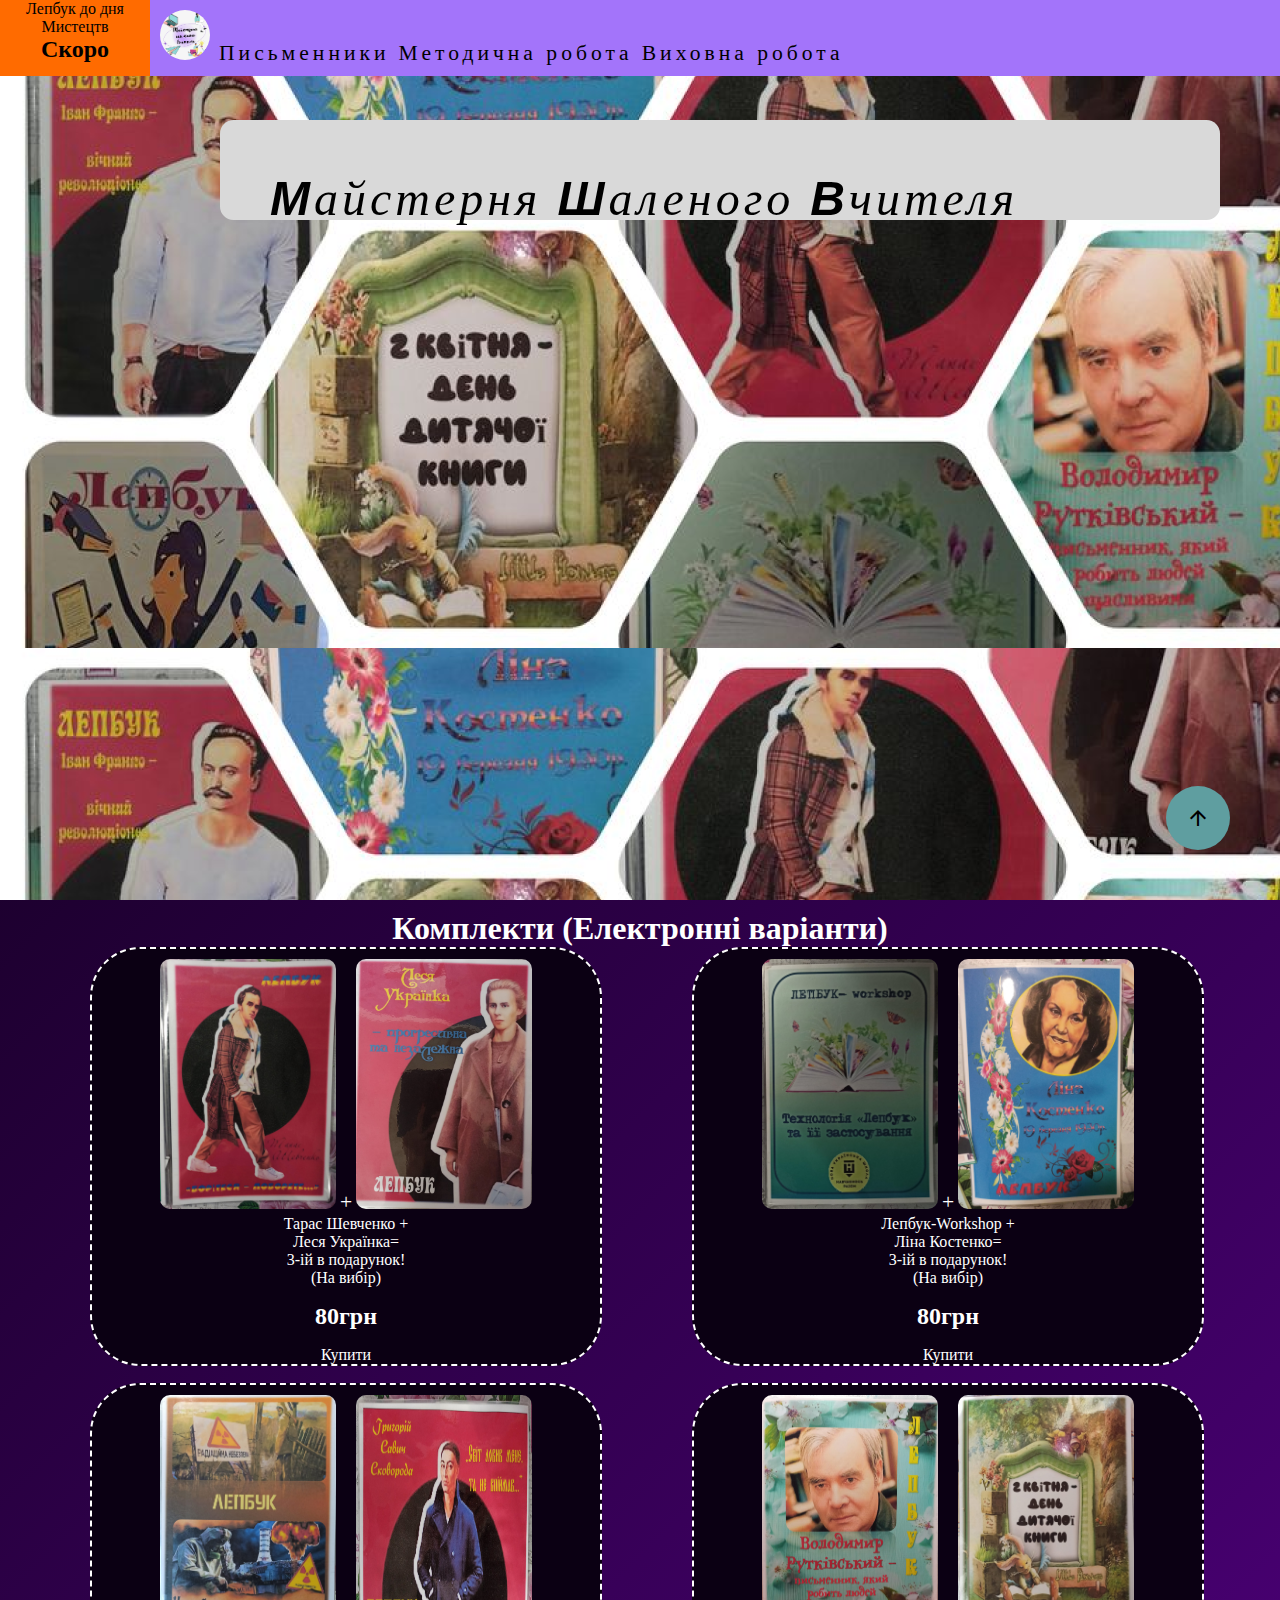
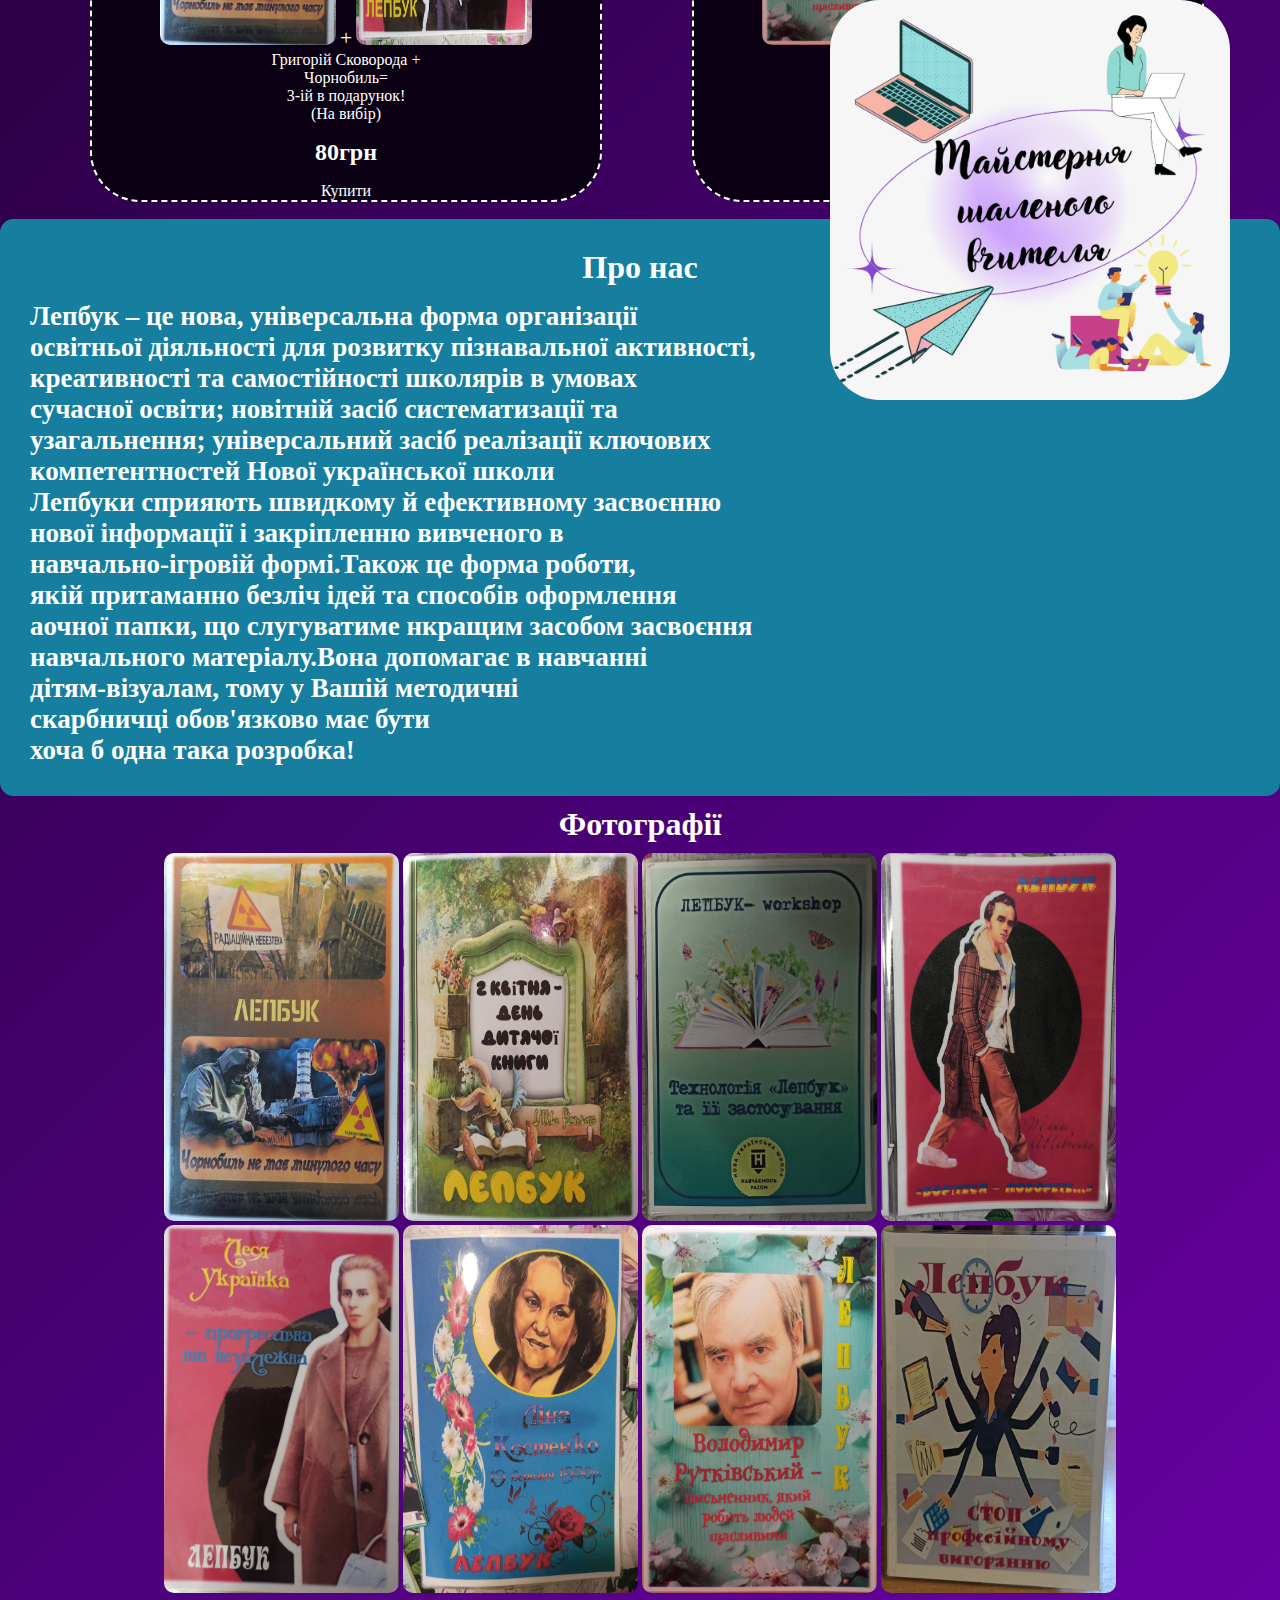
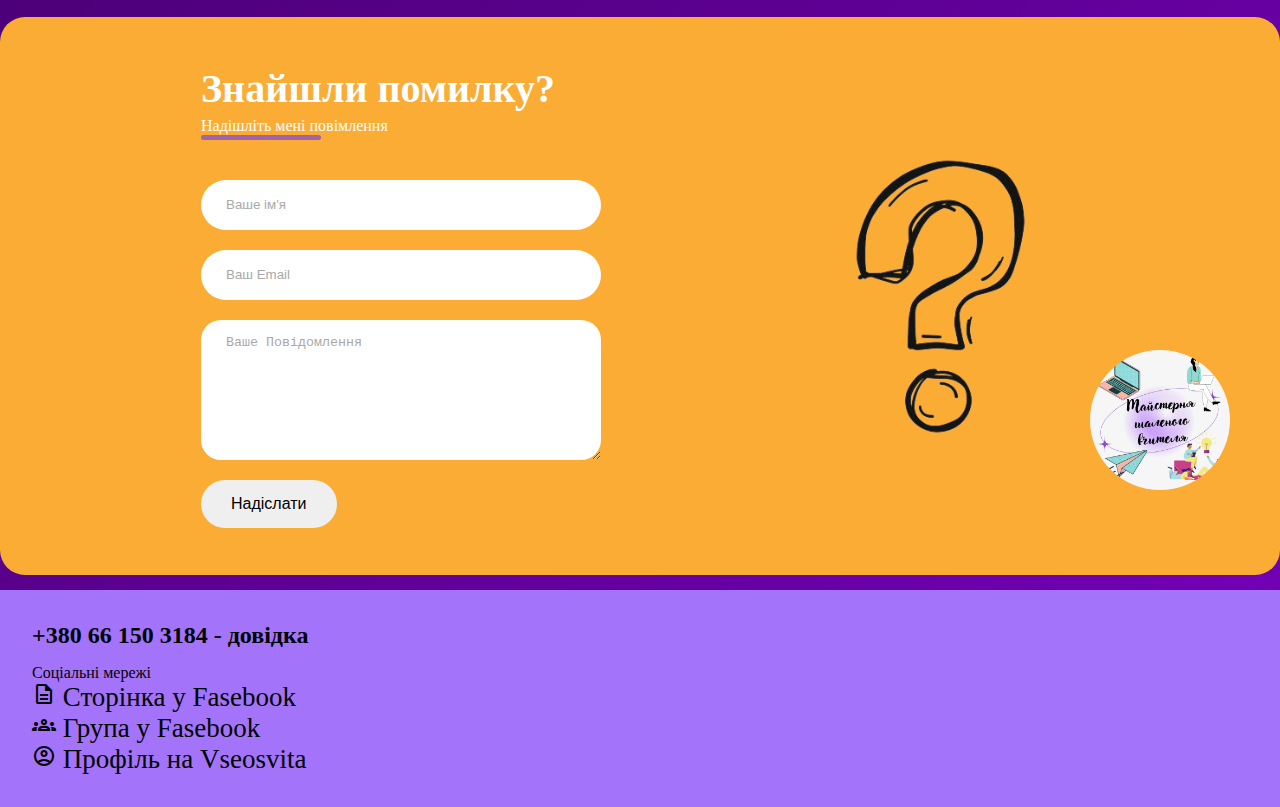
<file: index.html>
<html>
    <!-- Google Tag Manager -->
<script>(function(w,d,s,l,i){w[l]=w[l]||[];w[l].push({'gtm.start':
new Date().getTime(),event:'gtm.js'});var f=d.getElementsByTagName(s)[0],
j=d.createElement(s),dl=l!='dataLayer'?'&l='+l:'';j.async=true;j.src=
'https://www.googletagmanager.com/gtm.js?id='+i+dl;f.parentNode.insertBefore(j,f);
})(window,document,'script','dataLayer','GTM-KP8GFJQQ');</script>
<!-- End Google Tag Manager -->
    <head>
        <link rel="preconnect" href="https://fonts.googleapis.com">
        <link rel="preconnect" href="https://fonts.gstatic.com" crossorigin>
         <meta name="viewport" content="width=device-width,initial-scale=1,maximum-scale=1,user-scalable=no,shrink-to-fit=no,viewport-fit=cover">
        <link rel="icon" type="image/svg+xml" href="./images/Майстерня шаленого вчителя.png"/>
        <link rel="stylesheet" href="https://fonts.googleapis.com/css2?family=Material+Symbols+Outlined:opsz,wght,FILL,GRAD@20..48,100..700,0..1,-50..200" />
        <link href="https://fonts.googleapis.com/css2?family=Material+Symbols+Outlined:wght@100" rel="stylesheet" />
    <link rel="stylesheet" href="style.css"/>
    <title>Майстерня шаленого вчителя</title>
        <meta name="google-site-verification" content="4uIlAO5iKkplFFv2F0xi52v0I1aYgxOsculmSB-husI" />
    </head>
    <body>
        <header>
            <div class="free">
                <h2 class="googleDiskName">Безкоштовні матеріали можна завантажити  <a href="" class="files_link"> тут </a></h2>
                <button id="closeBtn" class="close"><span class="material-symbols-outlined">close</span></button>
                    </div>
            <nav>
                <div class="special">
                    <p class="special_name">
                        Лепбук до дня Мистецтв
                    </p>
                    <h2 class="special_log">
                        Скоро
                    </h2>
                 </div>
                <ul class="menu-list">
                        <img class="logo" src="./images/Майстерня шаленого вчителя.png"/>
                        <a class="list-a" href="./index2.html">Письменники</a>
                        <a class="list-a" href="./metodical.html">Методична робота</a>
                        <a class="list-a" href="./vihovna.html">Виховна робота</a>
                 </ul>
            </nav>
            <div class="setting">
            <h1 class="name"><span class="letter_name">М</span>айстерня <span class="letter_name">Ш</span>аленого <span class="letter_name">В</span>чителя</h1>
        </div>
        </header>
        <main>
            <h1 class="kompl">Комплекти (Електронні варіанти)</h1>
        <div class="sections_div">
            <section class="main_section1">
                    <img src="./images/img.jpg" alt="" class="photo">
                    <span class="znak">+</span>
                    <img src="./images/lesya_ukrainka.jpg" alt="" class="photo">
                    <p class="names">
                        Тарас Шевченко +<br>
                        Леся Українка=<br>
                        3-ій в подарунок!<br>
                        (На вибір)
                    </p>
                    <h2 class="prise">80грн</h2>
                    <details class="social">
                        <summary class="buy">Купити</summary>
                        <a href="https://www.messenger.com/t/100028421311603"><img src="./images/massanger.png" alt="massanger" class="social_set_img"></a>
                        <a href=""><img src="./images/vider.png" alt="viber" class="social_set_img"></a>
                        <a href="https://web.telegram.org/a/#2057019397"><img src="./images/telegram.png" alt="telegram" class="social_set_img"></a>
                    </details>
            </section>
            <section class="main_section2">
                    <img src="./images/workshop.jpg" alt="" class="photo">
                    <span class="znak">+</span>
                    <img src="./images/lina_kostenko.jpg" alt="" class="photo">
                    <p class="names">
                        Лепбук-Workshop +<br>
                        Ліна Костенко=<br>
                        3-ій в подарунок! <br>
                        (На вибір)
                    </p>
                    <h2 class="prise">80грн</h2>
                    <details class="social">
                        <summary class="buy">Купити</summary>
                        <a href="https://www.messenger.com/t/100028421311603"><img src="./images/massanger.png" alt="massanger" class="social_set_img"></a>
                        <a href=""><img src="./images/vider.png" alt="viber" class="social_set_img"></a>
                        <a href="https://web.telegram.org/a/#2057019397"><img src="./images/telegram.png" alt="telegram" class="social_set_img"></a>
                    </details>
            </section>
            
            <section class="main_section3">

                    <img src="./images/chornobyl.jpg" alt="" class="photo">
                    <span class="znak">+</span>
                    <img src="./images/skovoroda1.jpg" alt="" class="photo">
                    <p class="names">
                        Григорій Сковорода +<br>
                        Чорнобиль=<br>
                        3-ій в подарунок! <br>
                        (На вибір)
                    </p>
                    <h2 class="prise">80грн</h2>
                    <details class="social">
                        <summary class="buy">Купити</summary>
                        <a href="https://www.messenger.com/t/100028421311603"><img src="./images/massanger.png" alt="massanger" class="social_set_img"></a>
                        <a href=""><img src="./images/vider.png" alt="viber" class="social_set_img"></a>
                        <a href="https://web.telegram.org/a/#2057019397"><img src="./images/telegram.png" alt="telegram" class="social_set_img"></a>
                    </details>
            </section>
            <section class="main_section4">
                    <img src="./images/rutkivskiy1.jpg" alt="" class="photo">
                    <span class="znak">+</span>
                    <img src="./images/den_knigi.jpg" alt="" class="photo">
                    <p class="names">
                        Володимир Рутківський +<br>
                        2 квітня день дитячої книги=<br>
                        3-ій в подарунок! <br>
                        (На вибір)
                    </p>
                    <h2 class="prise">80грн</h2>
                    <details class="social">
                        <summary class="buy">Купити</summary>
                        <a href="https://www.messenger.com/t/100028421311603"><img src="./images/massanger.png" alt="massanger" class="social_set_img"></a>
                        <a href=""><img src="./images/vider.png" alt="viber" class="social_set_img"></a>
                        <a href="https://web.telegram.org/a/#2057019397"><img src="./images/telegram.png" alt="telegram" class="social_set_img"></a>
                    </details>
            </section>
            </div>
            <div class="pro_nas">
                <h2 class="name_opys">Про нас</h2>
                <p class="opys">
                    Лепбук – це нова, універсальна форма організації<br> 
                    освітньої діяльності для розвитку пізнавальної активності,<br>
                    креативності та самостійності школярів  в умовах<br>  
                    сучасної освіти; новітній засіб систематизації та<br>
                    узагальнення; універсальний засіб реалізації ключових<br>
                    компетентностей Нової української школи<br> 
                    Лепбуки сприяють швидкому й ефективному засвоєнню<br>
                    нової інформації і закріпленню вивченого в <br>
                    навчально-ігровій формі.Також це форма роботи,<br>
                    якій притаманно безліч ідей та способів оформлення<br>
                    аочної папки, що слугуватиме нкращим засобом засвоєння<br>
                    навчального матеріалу.Вона допомагає в навчанні<br>
                    дітям-візуалам, тому у Вашій методичні<br>
                    скарбничці обов'язково має бути<br>
                    хоча б одна така розробка!
                </p>
                <div class="img_setting">
                <img src="./images/Майстерня шаленого вчителя.png" alt="" class="main">
            </div>
            </div>
            <h1 class="imageses">Фотографії</h1>
            <div class="images_main">
                <section class="cont_im">
                <img src="./images/chornobyl.jpg" alt="" class="main_images">
                <img src="./images/den_knigi.jpg" alt="" class="main_images">
                <img src="./images/workshop.jpg" alt="" class="main_images">
                <img src="./images/img.jpg" alt="" class="main_images">
            </section>
            <section class="cont_im">
                <img src="./images/lesya_ukrainka.jpg" alt="" class="main_images">
                <img src="./images/lina_kostenko.jpg" alt="" class="main_images">
                <img src="./images/rutkivskiy1.jpg" alt="" class="main_images">
                <img src="./images/vigoranya.jpg" alt="" class="main_images">
            </section>
            </div>
            </div>
            <div class="contact-container">
                <form action="https://api.web3forms.com/submit" method="POST" class="contact-left">
                    <div class="contact-left-title">
                        <h2 class="form-name-left">Знайшли помилку?</h2>
                        <p class="opys-formy">Надішліть мені повімлення</p>
                        <hr>
                    </div>
                    <input type="hidden" name="access_key" value="94c3b298-ef5c-4648-a5b8-a9660bb0792f">
                    <input type="text" name="name" placeholder="Ваше ім'я" class="contact-inputs" required>
                    <input type="email" name="email" placeholder="Ваш Email" class="contact-inputs" required>
                    <textarea name="massage" placeholder="Ваше Повідомлення" class="contact-inputs" required></textarea>
                    <button class="submit" type="submit">Надіслати</button>
                </form>
                <div class="contact-right">
                    <img src="./images/qwestion.png" alt="" class="qwestion">
                </div>
            </div>
            <button class="goToTop" onclick="scrollToTop()"><span class="material-symbols-outlined">arrow_upward</span></button>
        </main>
        <footer>
            <h2 class="tel">+380 66 150 3184 - довідка</h2>
            <p class="soc_merezi">Соціальні мережі</p>
            <a href="https://www.facebook.com/profile.php?id=100028421311603" class="my_social"><span class="material-symbols-outlined">
                description
                </span> Сторінка у Fasebook</a><br>
            <a href="https://www.facebook.com/groups/251588366951537" class="my_social"><span class="material-symbols-outlined">
                groups
                </span> Група у Fasebook</a><br>
            <a href="https://vseosvita.ua/user/id50822" class="my_social"><span class="material-symbols-outlined">
                account_circle
                </span> Профіль на Vseosvita</a>
                <img src="./images/Майстерня шаленого вчителя.png" alt="" class="footer_logo_image">
        </footer>
        <script src="./totop.js"></script>
        <script src="./new.js"></script>
    </body>
</html>
</file>
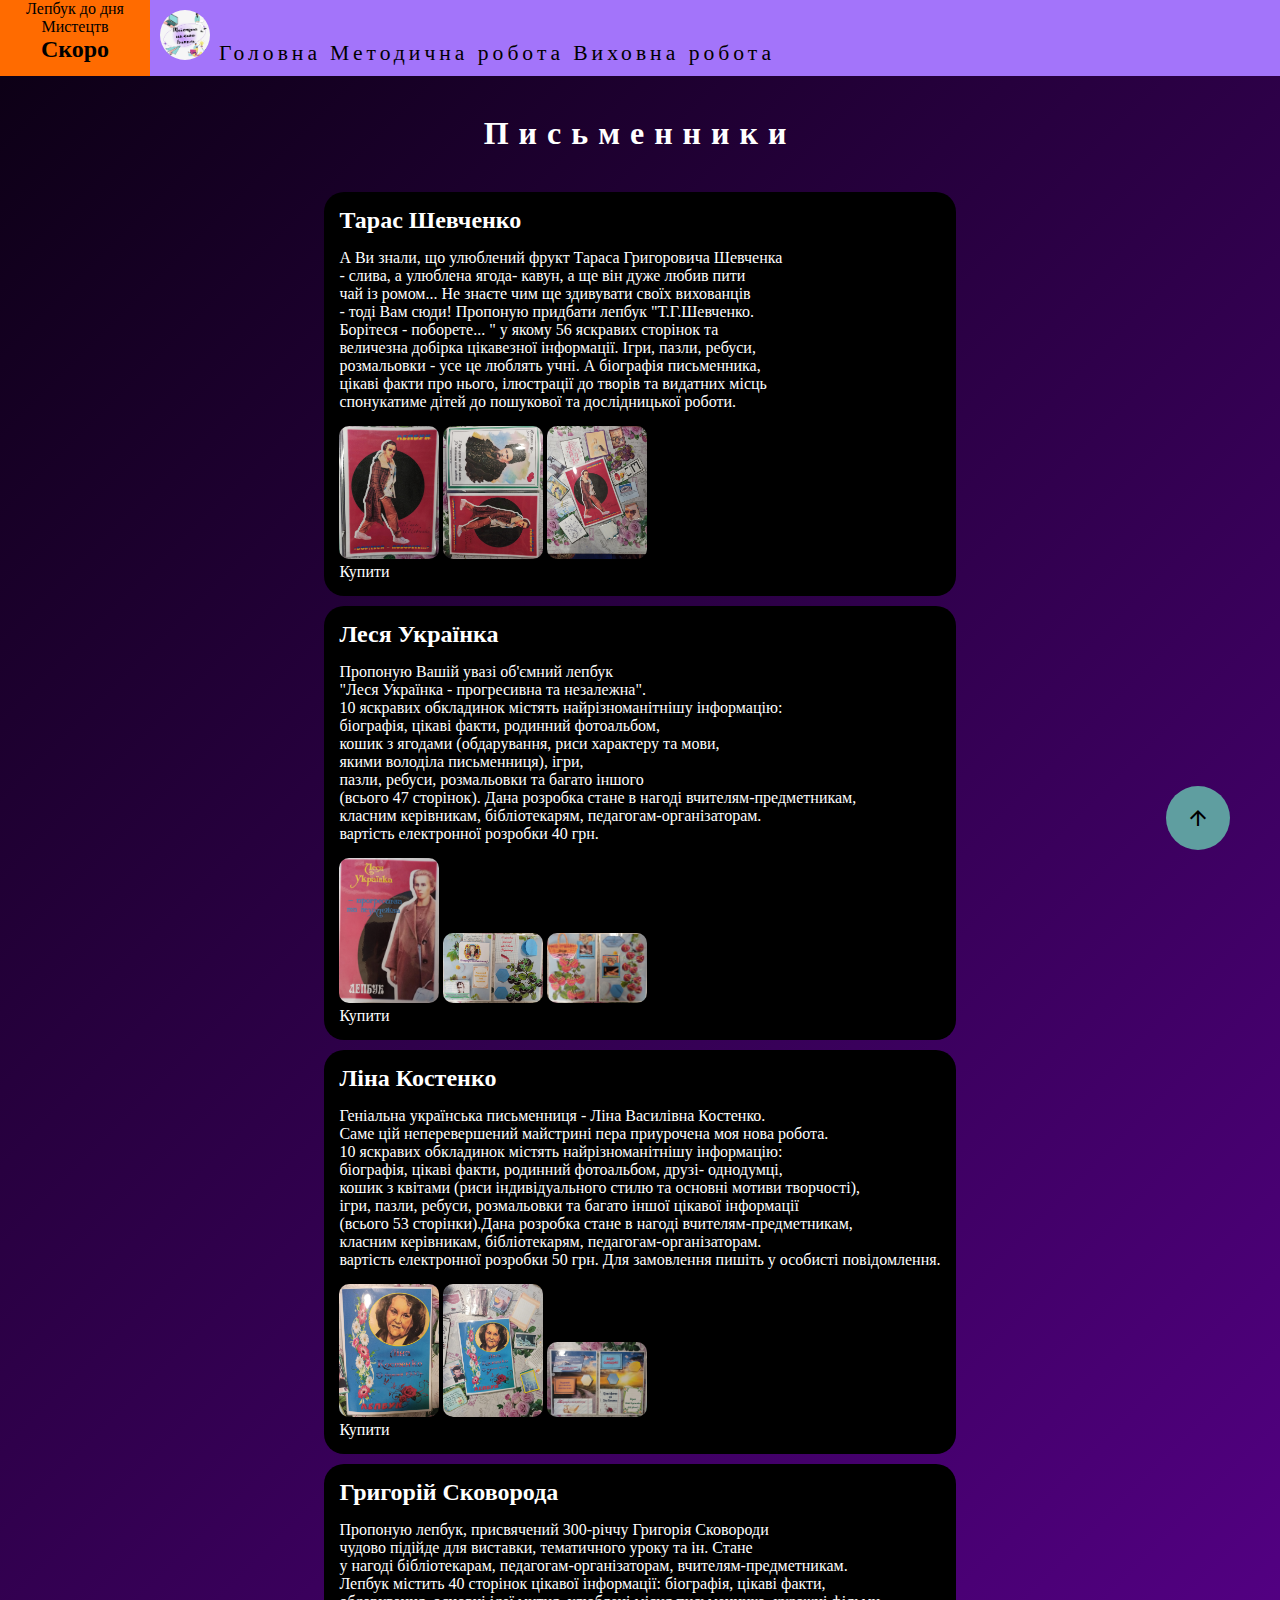
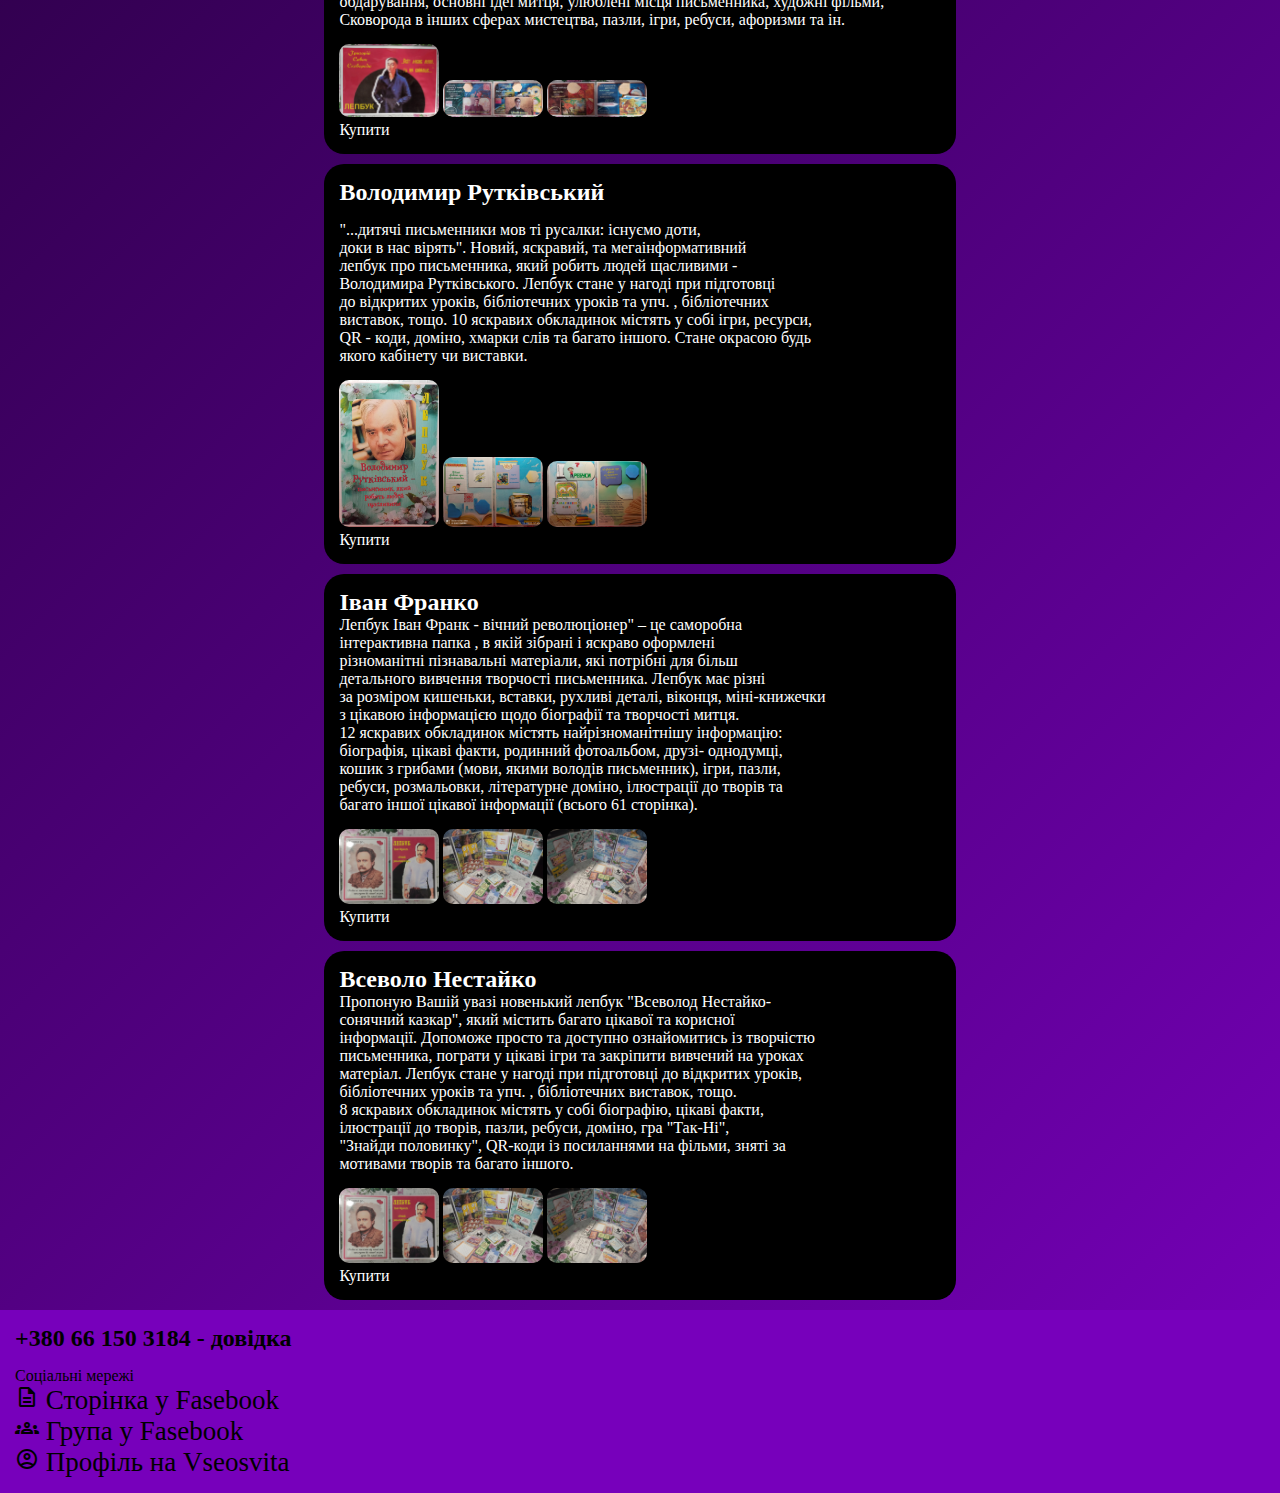
<file: index2.html>
<html>
    <head>
    <link rel="stylesheet" href="style2.css">
    <link rel="preconnect" href="https://fonts.googleapis.com">
<link rel="preconnect" href="https://fonts.gstatic.com" crossorigin>
         <meta name="viewport" content="width=device-width,initial-scale=1,maximum-scale=1,user-scalable=no,shrink-to-fit=no,viewport-fit=cover">
<link href="https://fonts.googleapis.com/css2?family=Advent+Pro:ital,wght@0,100..900;1,100..900&display=swap" rel="stylesheet">
<title>Письменники</title>
<link rel="icon" type="image/svg+xml" href="./images/Майстерня шаленого вчителя.png">
<link rel="stylesheet" href="https://fonts.googleapis.com/css2?family=Material+Symbols+Outlined:opsz,wght,FILL,GRAD@20..48,100..700,0..1,-50..200" />
</head>
<body>
    <header>
        <div class="free">
            <h2 class="googleDiskName">Безкоштовні матеріали можна завантажити  <a href="" class="files_link"> тут </a></h2>
            <button id="closeBtn" class="close"><span class="material-symbols-outlined">close</span></button>
                </div>
                    <nav>
                        <div class="special">
                            <p class="special_name">
                                Лепбук до дня Мистецтв
                            </p>
                            <h2 class="special_log">
                                Скоро
                            </h2>
                         </div>
                        <ul class="menu-list">
                                <img class="logo" src="./images/Майстерня шаленого вчителя.png"/>
                                <a class="list-a" href="./index.html">Головна</a>
                                <a class="list-a" href="./metodical.html">Методична робота</a>
                                <a class="list-a" href="./vihovna.html">Виховна робота</a>
                         </ul>
                        </nav>
    </header>
    <h1 class="name">Письменники</h1>
    <main>
        <div class="all_content">
            <section class="taras_schevchenko">
                <article class="all_articles">
                    <h2 class="names__writers">Тарас Шевченко</h2>
                    <p class="opys_lepbuka">
                        А Ви знали, що улюблений фрукт Тараса Григоровича Шевченка<br>
                         - слива, а улюблена ягода- кавун, а ще він дуже любив пити<br>
                        чай із ромом... 
                        Не знаєте чим ще здивувати своїх вихованців<br>
                        - тоді Вам сюди!  Пропоную придбати лепбук "Т.Г.Шевченко. <br>
                        Борітеся - поборете... "  у якому 56 яскравих сторінок та<br>
                        величезна добірка цікавезної  інформації. Ігри, пазли, ребуси,<br>
                        розмальовки - усе це люблять учні. А біографія письменника, <br>
                        цікаві факти про нього, ілюстрації до творів та видатних місць<br>
                        спонукатиме дітей до пошукової та дослідницької роботи. 
                    </p>
                    <img src="./images/img.jpg" alt="" class="posts_img">
                    <img src="./images/img2.jpg" alt="" class="posts_img">
                    <img src="./images/img3.jpg" alt="" class="posts_img">
                    <details class="social">
                        <summary class="buy">Купити</summary>
                        <a href="https://www.messenger.com/t/100028421311603"><img src="./images/massanger.png" alt="massanger" class="social_set_img"></a>
                        <a href=""><img src="./images/vider.png" alt="viber" class="social_set_img"></a>
                        <a href="https://web.telegram.org/a/#2057019397"><img src="./images/telegram.png" alt="telegram" class="social_set_img"></a>
                    </details>
                </article>
            </section>
          <section class="lesya_ukrainka">
                <article class="all_articles">
                    <h2 class="names__writers">Леся Українка</h2>
                    <p class="opys_lepbuka">
                    Пропоную Вашій увазі об'ємний лепбук<br> "Леся Українка - прогресивна та незалежна". <br> 10 яскравих обкладинок містять найрізноманітнішу інформацію: 
                    <br> біографія, цікаві факти, родинний фотоальбом,<br>
                     кошик з ягодами (обдарування, риси характеру та мови,<br> якими володіла письменниця), ігри, <br>
                     пазли, ребуси, розмальовки та багато іншого<br> (всього 47 сторінок).
                    Дана розробка стане в нагоді вчителям-предметникам, <br>
                    класним керівникам, бібліотекарям, педагогам-організаторам. <br>
                    вартість електронної розробки 40 грн.
                    </p>
                    <img src="./images/lesya_ukrainka.jpg" alt="" class="posts_img">
                    <img src="./images/lesya_ukrainka2.jpg" alt="" class="posts_img">
                    <img src="./images/lesya_ukrainka3.jpg" alt="" class="posts_img">
                    <details class="social">
                        <summary class="buy">Купити</summary>
                        <a href="https://www.messenger.com/t/100028421311603"><img src="./images/massanger.png" alt="massanger" class="social_set_img"></a>
                        <a href=""><img src="./images/vider.png" alt="viber" class="social_set_img"></a>
                        <a href="https://web.telegram.org/a/#2057019397"><img src="./images/telegram.png" alt="telegram" class="social_set_img"></a>
                    </details>
                </article>
            </section>
            <section class="lina_kostenko">
                <article class="all_articles">
                    <h2 class="names__writers">Ліна Костенко</h2>
                    <p class="opys_lepbuka">
                        Геніальна українська письменниця - Ліна Василівна Костенко. <br>  
                        Саме цій неперевершений майстрині пера приурочена моя нова робота. <br>
                        10 яскравих обкладинок містять найрізноманітнішу інформацію: <br>
                        біографія, цікаві факти, родинний фотоальбом, друзі- однодумці,<br>
                        кошик з квітами (риси індивідуального стилю та основні мотиви творчості),<br>
                         ігри, пазли, ребуси, розмальовки та багато іншої цікавої інформації<br>
                        (всього 53 сторінки).Дана розробка стане в нагоді вчителям-предметникам,<br>
                         класним керівникам, бібліотекарям, педагогам-організаторам. <br>
                        вартість електронної розробки 50 грн. Для замовлення пишіть у особисті повідомлення.
                    </p>
                    <img src="./images/lina_kostenko.jpg" alt="" class="posts_img">
                    <img src="./images/lina_kostenko2.jpg" alt="" class="posts_img">
                    <img src="./images/lina_kostenko3.jpg" alt="" class="posts_img">
                    <details class="social">
                        <summary class="buy">Купити</summary>
                        <a href="https://www.messenger.com/t/100028421311603"><img src="./images/massanger.png" alt="massanger" class="social_set_img"></a>
                        <a href=""><img src="./images/vider.png" alt="viber" class="social_set_img"></a>
                        <a href="https://web.telegram.org/a/#2057019397"><img src="./images/telegram.png" alt="telegram" class="social_set_img"></a>
                    </details>
                </article>
            </section>
            <section class="grigoriy_skovorosa">
                <article class="all_articles">
                    <h2 class="names__writers">Григорій Сковорода</h2>
                    <p class="opys_lepbuka">
                        Пропоную лепбук, присвячений 300-річчу Григорія Сковороди<br>
                        чудово підійде для виставки, тематичного уроку та ін. Стане<br>
                        у нагоді бібліотекарам, педагогам-організаторам, вчителям-предметникам. <br>
                        Лепбук містить 40 сторінок цікавої інформації: біографія, цікаві факти,<br>
                        обдарування, основні ідеї митця, улюблені місця письменника, художні фільми,<br>
                        Сковорода в інших сферах мистецтва, пазли, ігри, ребуси, афоризми та ін.
                    </p> 
                    <img src="./images/skovoroda1.jpg" alt="" class="posts_img">
                    <img src="./images/skovoroda2.jpg" alt="" class="posts_img">
                    <img src="./images/skovoroda3.jpg" alt="" class="posts_img">
                    <details class="social">
                        <summary class="buy">Купити</summary>
                        <a href="https://www.messenger.com/t/100028421311603"><img src="./images/massanger.png" alt="massanger" class="social_set_img"></a>
                        <a href=""><img src="./images/vider.png" alt="viber" class="social_set_img"></a>
                        <a href="https://web.telegram.org/a/#2057019397"><img src="./images/telegram.png" alt="telegram" class="social_set_img"></a>
                    </details>
                </article>
            </section>
            <section class="volodimir_rutkivskiy">
                <article class="all_articles">
                    <h2 class="names__writers">Володимир Рутківський</h2>
                    <p class="opys_lepbuka">
                        "...дитячі письменники мов ті русалки: існуємо доти,<br>
                        доки в нас вірять". Новий, яскравий, та мегаінформативний<br>
                        лепбук про письменника, який робить людей щасливими - <br>
                        Володимира Рутківського. Лепбук стане у нагоді при підготовці<br>
                        до відкритих уроків, бібліотечних уроків та упч. , бібліотечних<br>
                        виставок, тощо. 10 яскравих обкладинок містять у собі ігри, ресурси,<br>
                        QR - коди, доміно, хмарки слів та багато іншого. Стане окрасою будь<br>
                        якого кабінету чи виставки.
                    </p>
                    <img src="./images/rutkivskiy1.jpg" alt="" class="posts_img">
                    <img src="./images/rutkivskiy2.jpg" alt="" class="posts_img">
                    <img src="./images/rutkivskiy3.jpg" alt="" class="posts_img">
                    <details class="social">
                        <summary class="buy">Купити</summary>
                        <a href="https://www.messenger.com/t/100028421311603"><img src="./images/massanger.png" alt="massanger" class="social_set_img"></a>
                        <a href=""><img src="./images/vider.png" alt="viber" class="social_set_img"></a>
                        <a href="https://web.telegram.org/a/#2057019397"><img src="./images/telegram.png" alt="telegram" class="social_set_img"></a>
                    </details>
                </article>
            </section>
            <section class="iivan_franko">
                <article class="all_articles">
                    <h2 class="name__writers">Іван Франко</h2>
                    <p class="opys_lepbuka">
                        Лепбук Іван Франк - вічний революціонер" – це саморобна<br>
                        інтерактивна папка , в якій зібрані і яскраво оформлені<br>
                        різноманітні пізнавальні матеріали, які потрібні для більш<br>
                        детального вивчення творчості письменника. Лепбук має різні<br>
                        за розміром кишеньки, вставки, рухливі деталі, віконця, міні-книжечки<br>
                        з цікавою інформацією щодо біографії та творчості митця. <br>
                        12 яскравих обкладинок містять найрізноманітнішу інформацію: <br>
                        біографія, цікаві факти, родинний фотоальбом, друзі- однодумці,<br>
                        кошик з грибами (мови, якими володів письменник), ігри, пазли,<br>
                        ребуси, розмальовки, літературне доміно, ілюстрації до творів та<br>
                        багато іншої цікавої інформації (всього 61 сторінка).
                    </p>
                    <img src="./images/franko1.jpg" alt="" class="posts_img">
                    <img src="./images/franko2.jpg" alt="" class="posts_img">
                    <img src="./images/franko3.jpg" alt="" class="posts_img">
                    <details class="social">
                        <summary class="buy">Купити</summary>
                        <a href="https://www.messenger.com/t/100028421311603"><img src="./images/massanger.png" alt="massanger" class="social_set_img"></a>
                        <a href=""><img src="./images/vider.png" alt="viber" class="social_set_img"></a>
                        <a href="https://web.telegram.org/a/#2057019397"><img src="./images/telegram.png" alt="telegram" class="social_set_img"></a>
                    </details>
                </article>
            </section>
            <section class="vsevolod_nestayko">
                <article class="all_articles">
                    <h2 class="name__writers">Всеволо Нестайко</h2>
                    <p class="opys_lepbuka">
                        Пропоную Вашій увазі новенький лепбук "Всеволод Нестайко- <br>
                        сонячний казкар", який містить багато цікавої та корисної<br>
                        інформації. Допоможе просто та доступно ознайомитись із творчістю<br>
                        письменника, пограти у цікаві ігри та закріпити вивчений на уроках<br>
                        матеріал.  Лепбук стане у нагоді при підготовці до відкритих уроків,<br>
                        бібліотечних уроків та упч. , бібліотечних виставок, тощо. <br>
                        8 яскравих обкладинок містять у собі біографію, цікаві факти,<br>
                        ілюстрації до творів, пазли, ребуси, доміно, гра "Так-Ні", <br>
                        "Знайди половинку", QR-коди із посиланнями на фільми, зняті за<br>
                        мотивами творів та багато іншого.
                    </p>
                    <img src="./images/franko1.jpg" alt="" class="posts_img">
                    <img src="./images/franko2.jpg" alt="" class="posts_img">
                    <img src="./images/franko3.jpg" alt="" class="posts_img">
                    <details class="social">
                        <summary class="buy">Купити</summary>
                        <a href="https://www.messenger.com/t/100028421311603"><img src="./images/massanger.png" alt="massanger" class="social_set_img"></a>
                        <a href=""><img src="./images/vider.png" alt="viber" class="social_set_img"></a>
                        <a href="https://web.telegram.org/a/#2057019397"><img src="./images/telegram.png" alt="telegram" class="social_set_img"></a>
                    </details>
                </article>
            </section>
        </div>
        <button class="goToTop" onclick="scrollToTop()"><span class="material-symbols-outlined">arrow_upward</span></button>
    </main>
    <footer>
        <h2 class="tel">+380 66 150 3184 - довідка</h2>
        <p class="soc_merezi">Соціальні мережі</p>
        <a href="https://www.facebook.com/profile.php?id=100028421311603" class="my_social"><span class="material-symbols-outlined">
            description
            </span> Сторінка у Fasebook</a><br>
        <a href="https://www.facebook.com/groups/251588366951537" class="my_social"><span class="material-symbols-outlined">
            groups
            </span> Група у Fasebook</a><br>
        <a href="https://vseosvita.ua/user/id50822" class="my_social"><span class="material-symbols-outlined">
            account_circle
            </span> Профіль на Vseosvita</a>
    </footer>
    <script src="./new.js"></script>
    <script src="./totop.js"></script>
</body>
</html>
</file>
<file: style.css>
*{
    box-sizing: border-box;
    margin: 0;
    padding: 0;
}

body{
    background-image: linear-gradient(135deg, #0b0013 0%, #7700bb 100%);
    margin: 0;
}

nav{
    position: absolute;
    display: flex;
    width: 100%;
    top: 0;
    background-color: #A374FA;
    text-align: right;
}
.logo{
    height: 50px;
    width: 50px;
    border-radius: 40px;
    transition: 0.2s linear;
}

.logo:hover{
    height: 75px;
    width: 75px;
    transition: 0.2s linear;
}
.menu-list {
    list-style-type: none;
    margin: 0;
    padding: 0;
    background-color:transparent;
    padding: 10px;
}

.menu-list li {
    display: inline-block;
    position: relative;
}

.menu-list li a {
    color: #fff;
}
.menu-list li {
    display: inline-block;
    position: relative;
}

.menu-list li a {
    color: #fff;
    text-decoration: none;
    padding: 10px 20px;
    transition: background-color 0.3s ease;
}

.list-a{
    text-decoration: none;
    font-size: 1.35rem;
    color: rgb(0,0,0);
    transition: 0.3s;
    letter-spacing: 4px;
    margin-left: 5px;
}


.list-a:hover{
    font-size: 23.8px;
    transition: 0.3s ;
    text-decoration: underline;
}

.name{
    position: absolute;
    letter-spacing: .25rem;
    width: 1000px;
    height: 62px;
    left: 220px;
    top: 120px;

    font-family: 'Inter';
    font-style: italic;
    font-weight: 100;
    font-size: 48px;
    line-height: 58px;

    color: #000000;
    background-color: #D9D9D9;
    border-radius: 13.5px;
    padding: 50px;
}

.name::selection{
    color: yellow;
}

.letter_name::selection{
    color: red;
}

.opys{
    font-size: 27px;
    align-items: center;
    color: white;
    font-weight: 600;
}

main{
    color: #fff;
}

header{
    background-image: url(./images/image_header1.png);
    height: 100vh;
    width: 100%;
}


.letter_name{
    font-family: "Advent Pro", sans-serif;
    font-optical-sizing: auto;
    font-weight: weight;
    font-style: italic;
    font-variation-settings:
      "wdth" 100;
    color: black;
    font-weight: bold;
}


::-webkit-scrollbar{
    width: 12px;
}

::-webkit-scrollbar-thumb{
    background: linear-gradient(transparent,#A374FA);
    border-radius: 6px;
}

::-webkit-scrollbar-thumb:hover{
    background: linear-gradient(transparent,black);
}

.special{
    width: 150px;
    background-color: #FF6B00;
    text-align: center;
}

.special_log{
    transition: 0.3s linear;
    text-align: center;
}

.special_log:hover{
    border-bottom: 2px solid white;
    color: white;
    transition: 0.5s linear;
    width: 70px;
    text-align: center;
    margin-left: 40px;
}

.kompl{
    text-align: center;
    margin-top: 10px;
}

.main_section1{
    align-items: center;
    width: 40%;
    text-align: center;
    margin-bottom: 17px;
}

.buy.summary {
    display: flex;
    background-color: #C4C4C4;
    border-radius: 17px;
    cursor: pointer;
    width: 80px;
    justify-content: center;
    align-items: center;
    padding: .50rem;
    font-size: 24px;
}

.buy::marker {
    content: none;
}
 
summary{
    cursor: pointer;
}

.main_section2{
    text-align: center;
    margin-bottom: 17px;
    width: 40%;
    align-items: center;
}

.photo{
    height: 250px;
    width: 176px;
    border-radius: 10px;
    margin-top: 10px;
}

.main_section3{
    text-align: center;
    width: 40%;
    margin-bottom: 17px;
    align-items: center;
}

.main_section4{
    text-align: center;
    margin-bottom: 17px;
    width: 40%;
    align-items: center;
}

.znak{
    font-family: cursive;
    font-size: 1.35rem;
}

.social_set_img{
    height: 40px;
    width: 40px;
    transition: 0.3s;
}

.main{
    position: absolute;
    top: 1600px;
    right: 50px;
    height: 400px;
    width: 400px;
    transition: 0.3s;
    border-radius: 50px;
}

.pro_nas{
    background-color: #167E9E;
    padding: 30px;
    border-radius: 13.5px;
}

.name_opys{
    text-align: center;
    font-size: 2rem;
    margin-bottom: 15px;
}

.main_images{
    height: 368px;
    width: 235px;
    justify-self: center;
    border-radius: 10px;
}

.images_main{
    display: flex;
    flex-wrap: wrap;
    justify-content: center;
}

.imageses{
    text-align: center;
    margin-top: 10px;
    margin-bottom: 10px;
}

.cont_im{
    gap: 20px;
}

.social_set_img:hover{
    transition: 0.3s;
    transform: rotate(-45deg);
}

.names{
    transition: 0.34s;
}

.names:hover{
    transition: 0.34s;
    font-size: 25px;
    font-style: italic;
}

.contact-container{
    background-color: #FBAC35;
    display: flex;
    align-items: center;
    justify-content: space-evenly;
    height: 558px;
    width: 100%;
    border-radius: 25px;
    margin-top: 20px
}

.contact-left{
    display: flex;
    flex-direction: column;
    align-items: start;
    gap: 20px;
}

.contact-left-title .form-name-left{
    font-weight: 600;
    font-size: 40px;
    margin-bottom: 5px;
}

.contact-left-title hr{
    border: none;
    width: 120px;
    height: 5px;
    background-color: #a363aa;
    border-radius: 10px;
    margin-bottom: 20px;
}

.contact-inputs{
    width: 400px;
    height: 50px;
    border: none;
    outline: none;
    padding-left: 25px;
    font-weight: 500;
    color: #666;
    border-radius: 50px;
}

.contact-left textarea{
    height: 140px;
    padding-top: 15px;
    border-radius: 20px;
}

.contact-inputs:focus{
    border: 2px solid #ff994f;
}

.contact-inputs::placeholder{
    transition: 0.2s;
    color: #a9a9a9;
}


.contact-left .submit{
    display: flex;
    align-items: center;
    padding: 15px 30px;
    font-size: 16px;
    color: #000000;
    border: none;
    gap: 10px;
    border-radius: 50px;
    cursor: pointer;
}

@media (max-width: 800px) {
    .contact-inputs{
        width: 80vw;
    }

    .contact-right{
        display: none;
    }

    .main{
        display: none;
    }
}

footer{
    background-color: #A374FA;
    margin-top: 15px;
    padding: 2rem;
}

.footer_logo_image{
    position: absolute;
    top: 3550px;
    right: 50px;
    height: 140px;
    width: 140px;
    border-radius: 100%;
}


.soc_merezi{
    margin-top: 15px;
}

.footer_social{
    height: 74px;
    width: 74px;
    border-radius: 10px;
}

.my_social{
    text-decoration: none;
    font-size: 27px;
    color: #000000;
    transition: 0.2s;
    
}

.my_social:hover{
    transition: 0.2s;
    text-decoration: underline;
    font-size: 30px;
}

.my_social:focus{
    color: #fff;
}

.sections_div{
    display: flex;
    align-items: center;
    flex-wrap: wrap;
}

.prise{
    margin-top: 1rem;
    margin-bottom: 1rem;
}

.free{
    position: fixed;
    display: flex;
    top: 0;
    background-color: lightblue;
    width: 100%;
    height: 50px;
}

.close{
    display: flex;
    align-items: center;
    justify-content: flex-end;
    width: 50%;
    cursor: pointer;
    border: none;
    outline: none;
    background: transparent;
}

.googleDiskName{
    width: 50%;
    display: flex;
    align-items: center;
}

.files_link{
    margin-left: 5px;
}

.goToTop{
    position: fixed;
    bottom: 50px;
    right: 50px;
    padding: 20px;
    border-radius: 100%;
    border: none;
    outline: none;
    background-color: cadetblue;
    cursor: pointer;
    transition: 0.2s;
}

.goToTop:focus{
    border: 2px solid black;
}

.goToTop:hover{
    transition: 0.2s;
    padding: 25px;
}

.main_section1 , .main_section2 , .main_section3 , .main_section4{
    border: 2px dashed white;
    background: #0b0013;
    border-radius: 50px;
    margin-left: 90px;
}
</file>
<file: style2.css>
*{
    box-sizing: border-box;
    margin: 0;
    padding: 0;
}

:root{
    --light: #fff;
    --dark: #000;
    --size: 100px;
    --heig: auto;
    --trans_time: 0.2s;
}

body{
    background-image: linear-gradient(135deg, #0b0013 0%, #7700bb 100%);
    margin: 0;
}

nav{
    position: absolute;
    display: flex;
    width: 100%;
    top: 0;
    background-color: #A374FA;
    text-align: right;
}
.logo{
    height: 50px;
    width: 50px;
    border-radius: 40px;
    transition: 0.2s linear;
}

.logo:hover{
    height: 75px;
    width: 75px;
    transition: 0.2s linear;
}
.menu-list {
    list-style-type: none;
    margin: 0;
    padding: 0;
    background-color:transparent;
    padding: 10px;
}

.menu-list li {
    display: inline-block;
    position: relative;
}

.menu-list li a {
    color: #fff;
}
.menu-list li {
    display: inline-block;
    position: relative;
}


.list-a{
    text-decoration: none;
    font-size: 1.35rem;
    color: rgb(0,0,0);
    transition: 0.3s;
    letter-spacing: 4px;
    margin-left: 5px;
}


.list-a:hover{
    font-size: 23.8px;
    transition: 0.3s ;
    text-decoration: underline;
}

.special{
    width: 150px;
    background-color: #FF6B00;
    text-align: center;
}

.special_log{
    transition: 0.3s linear;
    text-align: center;
}

.special_log:hover{
    border-bottom: 2px solid white;
    color: white;
    transition: 0.5s linear;
    width: 70px;
    text-align: center;
    margin-left: 40px;
}

.name{
    text-align: center;
    letter-spacing: 10px;
    margin-top: 115px;
    color: var(--light);
}

.free{
    position: fixed;
    display: flex;
    top: 0;
    background-color: lightblue;
    width: 100%;
    height: 50px;
}

.close{
    display: flex;
    align-items: center;
    justify-content: flex-end;
    width: 50%;
    cursor: pointer;
    border: none;
    outline: none;
    background: transparent;
}

.googleDiskName{
    width: 50%;
    display: flex;
    align-items: center;
}

.files_link{
    margin-left: 5px;
}

main{
    display: flex;
    align-content: center;
    flex-wrap: wrap;
    flex-direction: column;
    margin-left: .5cm;
    color: #fff;
    margin-right: .5cm;
    margin-top: 40px;
}

.posts_img{
    transition: var(--trans_time);
    height: var(--heig);
    width: var(--size);
    border-radius: 10px;
}

.all_content section{
    background-color: var(--dark);
    border-radius: 20px;
    margin-bottom: 10px;
}

.all_articles{
    padding: 15px;
}


.goToTop{
    position: fixed;
    bottom: 50px;
    right: 50px;
    padding: 20px;
    border-radius: 100%;
    border: none;
    outline: none;
    background-color: cadetblue;
    cursor: pointer;
    transition: 0.2s;
}

.goToTop:focus{
    border: 2px solid black;
}

.goToTop:hover{
    transition: 0.2s;
    padding: 25px;
}

.names__writers{
    transition: var(--trans_time);
    margin-bottom: 15px;
}

.opys_lepbuka{
    transition: var(--trans_time);
    margin-bottom: 15px;
}

::-webkit-scrollbar{
    width: 12px;
}

::-webkit-scrollbar-thumb{
    background: linear-gradient(transparent,#A374FA);
    border-radius: 6px;
}

::-webkit-scrollbar-thumb:hover{
    background: linear-gradient(transparent,black);
}

.soc_merezi{
    margin-top: 15px;
}

.footer_social{
    height: 74px;
    width: 74px;
    border-radius: 10px;
}

.my_social{
    text-decoration: none;
    font-size: 27px;
    color: #000000;
    transition: 0.2s;
    
}

.my_social:hover{
    transition: 0.2s;
    text-decoration: underline;
    font-size: 30px;
}

.my_social:focus{
    color: #fff;
}


.buy.summary {
    display: flex;
    background-color: #C4C4C4;
    border-radius: 17px;
    cursor: pointer;
    width: 80px;
    justify-content: center;
    align-items: center;
    padding: .50rem;
    font-size: 24px;
}

.buy::marker {
    content: none;
}
 
summary{
    cursor: pointer;
}

.social_set_img{
    height: 40px;
    width: 40px;
    transition: 0.3s;
}

.social_set_img:hover{
    transition: 0.3s;
    transform: rotate(-45deg);
}

.opys_lepbuka:hover{
    transition: var(--trans_time);
    font-style: italic;
    font-size: 20px;
    font-weight: bold;
}

.names__writers:hover{
    transition: var(--trans_time);
    color: #FF6B00;
    font-size: 25px;
}

.posts_img:hover{
    transition: var(--trans_time);
    height: auto;
    width: 130px;
}

footer{
    background: #7700bb;
    padding: 15px;
}
</file>
